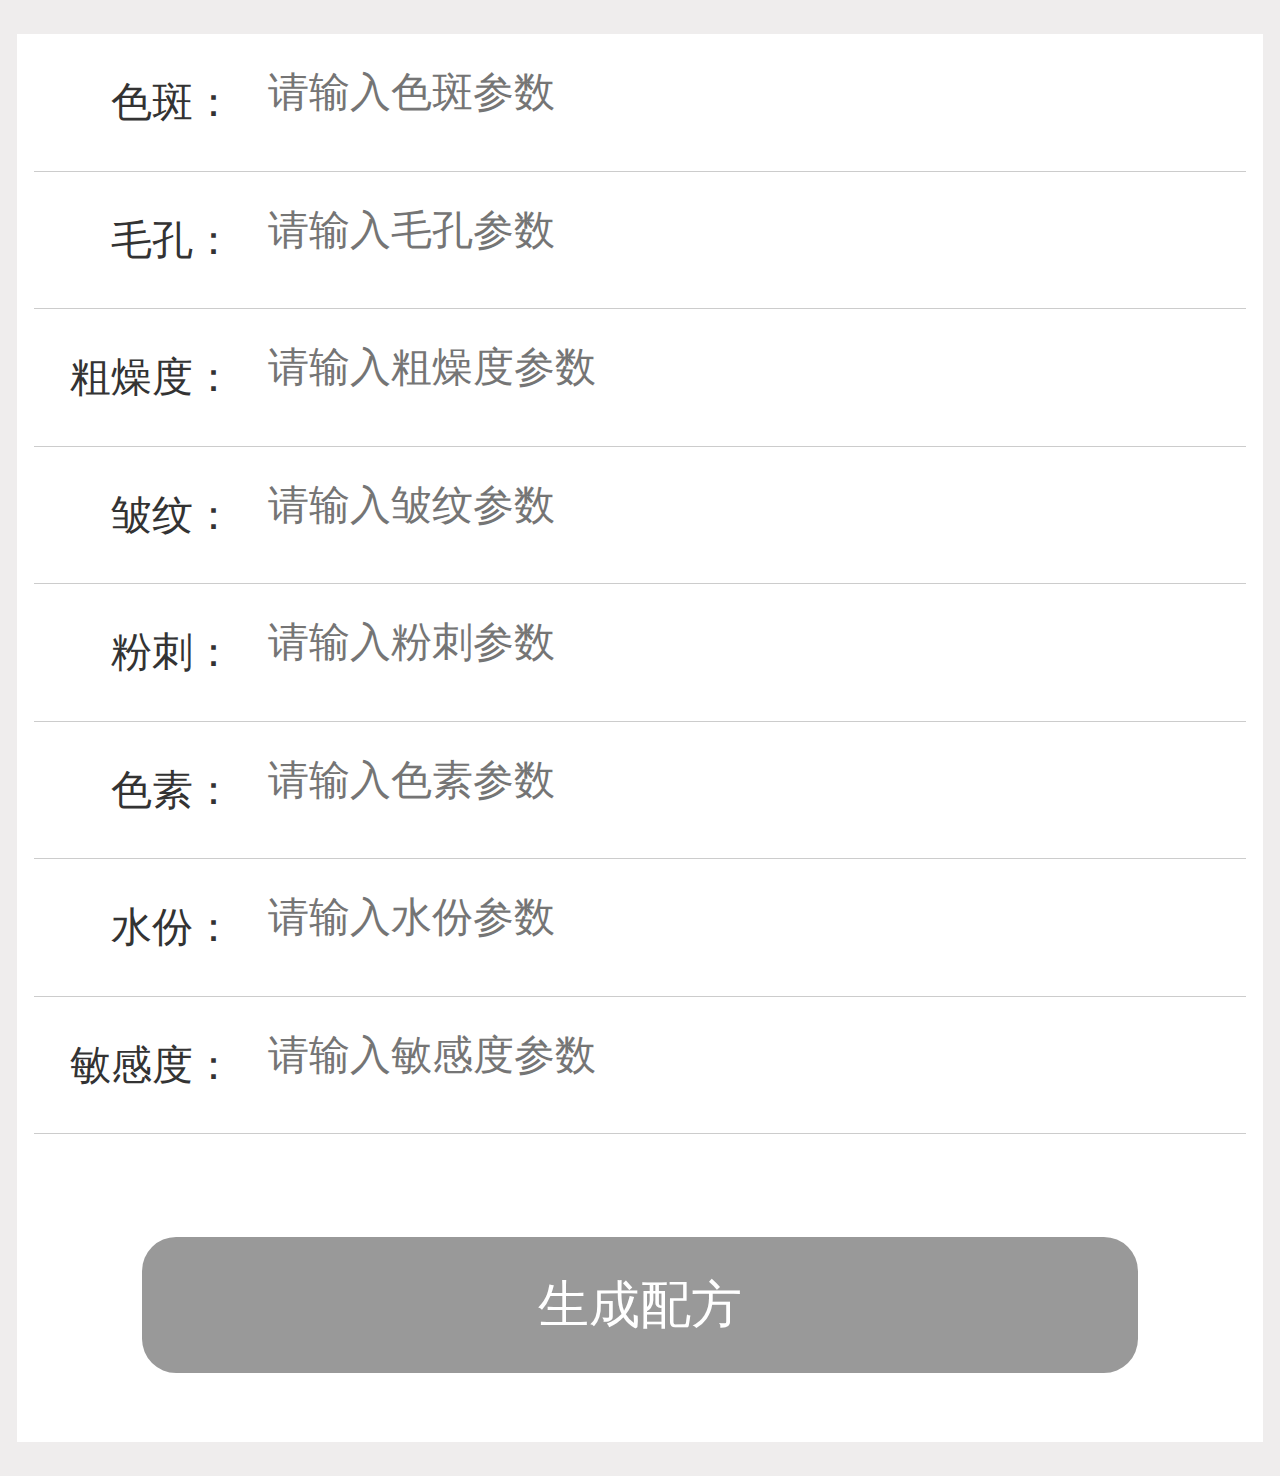
<file: index.html>
<!DOCTYPE html>
<html lang="en">
<head>
    <meta charset="UTF-8">
    <meta name="viewport" content="width=device-width, initial-scale=1, maximum-scale=1, user-scalable=no">
    <title>配方检查系统</title>
    <link rel="stylesheet" href="css/index.css">
    <script type="text/javascript" src="js/rem.js"></script>

</head>
<body>

<div  class="inspection-system"  id="app" v-clock >
    <div style="display:none" >{{exitsVal}}</div>
    <ul class="system-container">
        <li class="system-list">
            <span class="system-list-name">色斑：</span>
            <span class="system-list-input">
                <input type="text" class="system-list-item"
                       v-model='seban' placeholder="请输入色斑参数"  placeholder-style="color:#999;">
            </span>
        </li>
        <li class="system-list">
            <span class="system-list-name">毛孔：</span>
            <span class="system-list-input">
                <input type="text" class="system-list-item"
                       v-model='maokong'  placeholder="请输入毛孔参数"  placeholder-style="color:#999;">
            </span>
        </li>
        <li class="system-list">
            <span class="system-list-name">粗燥度：</span>
            <span class="system-list-input">
                <input type="text" class="system-list-item"
                       v-model='cuzaodu'  placeholder="请输入粗燥度参数"  placeholder-style="color:#999;">
            </span>
        </li>
        <li class="system-list">
            <span class="system-list-name">皱纹：</span>
            <span class="system-list-input">
                <input type="text" class="system-list-item"  v-model='zhouwen' placeholder="请输入皱纹参数"  placeholder-style="color:#999;">
            </span>
        </li>
        <li class="system-list">
            <span class="system-list-name">粉刺：</span>
            <span class="system-list-input">
                <input type="text" class="system-list-item"   v-model='fenci'   placeholder="请输入粉刺参数"  placeholder-style="color:#999;">
            </span>
        </li>
        <li class="system-list">
            <span class="system-list-name">色素：</span>
            <span class="system-list-input">
                <input type="text" class="system-list-item"   v-model='sesu'   placeholder="请输入色素参数"  placeholder-style="color:#999;">
            </span>
        </li>
        <li class="system-list">
            <span class="system-list-name">水份：</span>
            <span class="system-list-input">
                <input type="text" class="system-list-item"  v-model='shuifen'   placeholder="请输入水份参数"  placeholder-style="color:#999;">
            </span>
        </li>
        <li class="system-list">
            <span class="system-list-name">敏感度：</span>
            <span class="system-list-input">
                <input type="text" class="system-list-item"  v-model='mingandu'   placeholder="请输入敏感度参数"  placeholder-style="color:#999;">
            </span>
        </li>


        <li class="system-last-btn">
            <span class="system-formula article"  v-show="showBtn"  @click="submitButton"> 生成配方 </span>
            <span class="system-formula"  v-show="!showBtn" > 生成配方 </span>
        </li>

    </ul>

</div>


</body>
<script type="text/javascript" src="js/jquery.min.js"></script>
<script type="text/javascript" src="js/vue.min.js"></script>
<script>
    var vm = new Vue({
        el: '#app',
        data: {
            showBtn:false,//控制按钮是否点击
            seban:'',
            maokong:'',
            cuzaodu:'',
            zhouwen:'',
            fenci:'',
            sesu:'',
            shuifen:'',
            mingandu:'',
            ifExist:0,

        },
        computed:{
            exitsVal:function(){
                this.ifExist=Number(Boolean(this.seban))+Number(Boolean(this.maokong))+Number(Boolean(this.cuzaodu))+Number(Boolean(this.zhouwen))+Number(Boolean(this.fenci))+Number(Boolean(this.sesu))+Number(Boolean(this.shuifen))+Number(Boolean(this.mingandu));
                return this.ifExist;
            }
        },
        watch:{
            ifExist(newVal){
                if(Number(newVal) == 8){
                    this.showBtn = true;
                }else{
                    this.showBtn = false;
                }
            }
        },

        methods:{

            submitButton(){
                let self = this;
                let info = '';
                localStorage.setItem('examinationResult', JSON.stringify(info));

                $.get(`http://test.qclike.cn/?seban=${self.seban}&maokong=${self.maokong}&cuzaodu=${self.cuzaodu}&zhouwen=${self.zhouwen}&fenci=${self.fenci}&sesu=${self.sesu}&shuifen=${self.shuifen}&mingandu=${self.mingandu}`,
                    function (res) {
                        let  result = JSON.parse(res);

                        window.location.href  = 'result.html'
                        if(result.code == 200){

                            info = result.data;
                            localStorage.setItem('examinationResult', JSON.stringify(info));
                            window.location.href  = 'result.html'


                        }else {

                        }
                });
            }


        }
    });

</script>
</html>
</file>
<file: css/index.css>
*{margin:0;padding:0;}
body, p, div, ul, dl, ol, i, em, strong, b, form, h1, h2, h3, h4, h5, h6{font-size:12px;font-family:'Microsoft Yahei';}
ul, ol, dl{list-style:none;}
a{text-decoration:none;color:#000;}
i, em{font-style:normal;}
b, strong{font-weight:normal;}
input, textarea{outline:none;resize:none;}
/*左浮动*/
.fl{float:left;}
 /*右浮动*/
.fr{float:right;}
/*//清除浮动*/
.clearFix:after{display:block;content:'';clear:both;zoom:1;}
/*页面内容*/
body{
    width: 100%;
    height: 100%;
    background-color: #EFEDED;
}
.inspection-system{
    /*width: 100%;*/
    height: 100%;
    padding: 0.2rem 0.1rem;
    background-color: #EFEDED;
}
.system-container{
    width: 100%;
    background-color: #ffffff;
}
.system-list{
    display: flex;
    flex-direction: row;
    margin: 0 0.1rem;
    border-bottom: 0.01rem solid #ccc;
}
.system-list-name{
    width: 1.4rem;
    font-size: 0.24rem;
    color: #333;
    text-align: right;
    height: 0.8rem;
    line-height: 0.8rem;

}
.system-list-input{
    width: 100%;
    height: 0.8rem;
    line-height: 0.8rem;

}
.system-list-item{
    width: 96%;
    height: 0.6rem;
    line-height: 0.6rem;
    font-size: 0.24rem;
    /*font-weight: bold;*/
    text-indent: 0.2rem;
    outline: none;
    border: none;
    color: #333333;
}
.system-last-btn{
    padding-top: 0.6rem;

    height: 1.2rem;
}
.system-formula{
    display: block;
    margin: auto;
    width: 80%;
    height: 0.8rem;
    line-height: 0.8rem;
    text-align: center;
    color: #fff;
    font-size: 0.3rem;
    /*font-weight: bold;*/
    background-color: #999;
    border-radius: 0.2rem;
}
.article{
    background-color: #6C83E4;
}

[v-clock] { display: none; }
</file>
